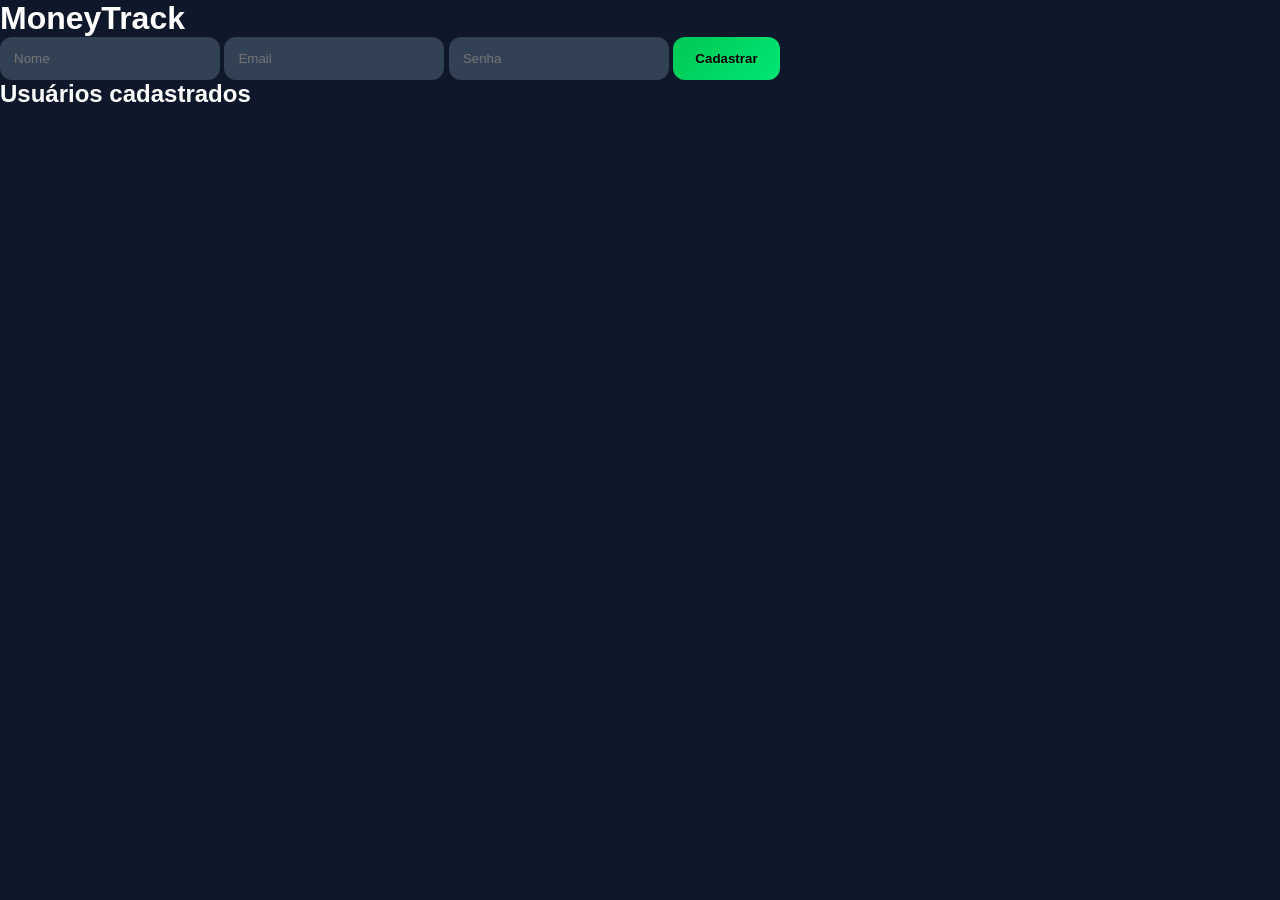
<file: index.html>
<!DOCTYPE html>
<html lang="pt-BR">
<head>
    <meta charset="UTF-8">
    <title>MoneyTrack</title>
    <link rel="stylesheet" href="style.css">
</head>
<body>

    <h1>MoneyTrack</h1>

    <input type="text" id="nome" placeholder="Nome">
    <input type="email" id="email" placeholder="Email">
    <input type="password" id="senha" placeholder="Senha">

    <button onclick="cadastrarUsuario()">
        Cadastrar
    </button>

    <h2>Usuários cadastrados</h2>

<div id="listaUsuarios"></div>

    <script src="script.js"></script>

</body>
</html>
</file>
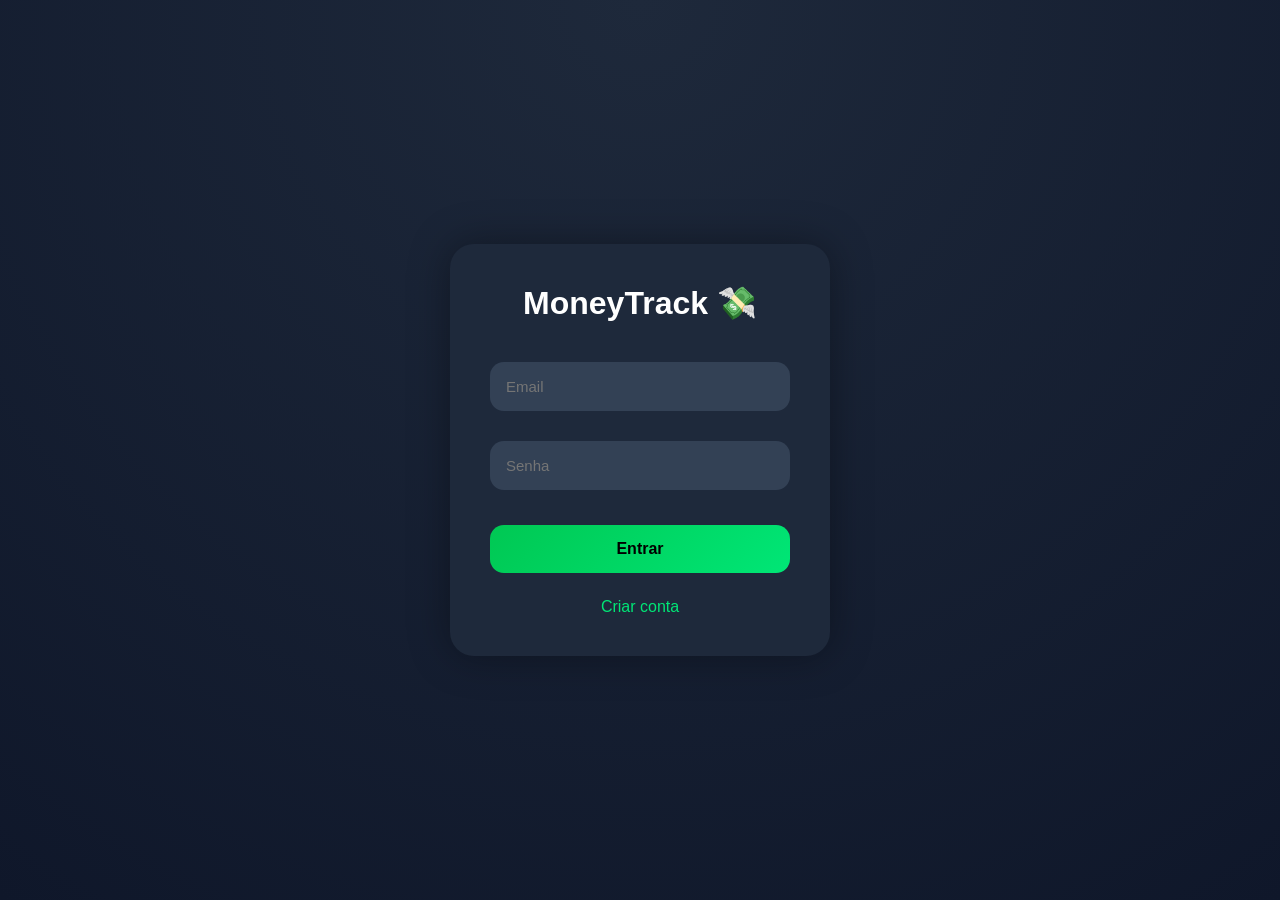
<file: login.html>
<!DOCTYPE html>
<html lang="pt-BR">
<head>
    <meta charset="UTF-8">
    <meta name="viewport" content="width=device-width, initial-scale=1.0">
    <title>MoneyTrack Login</title>
    <link rel="stylesheet" href="style.css">
</head>

<body class="login">

    <div class="login-container">

        <div id="loginBox">
            <h1>MoneyTrack 💸</h1>

            <input type="email" id="email" placeholder="Email">
            <input type="password" id="senha" placeholder="Senha">

            <button onclick="fazerLogin()">Entrar</button>

            <p onclick="mostrarCadastro()" class="trocar">
                Criar conta
            </p>
        </div>

        <div id="cadastroBox">
            <h1>Criar Conta 💸</h1>

            <input type="text" id="nomeCadastro" placeholder="Nome">
            <input type="email" id="emailCadastro" placeholder="Email">
            <input type="password" id="senhaCadastro" placeholder="Senha">

            <button onclick="cadastrarNovoUsuario()">
                Cadastrar
            </button>

            <p onclick="mostrarLogin()" class="trocar">
                Já tenho conta
            </p>
        </div>

    </div>

    <div id="popup"></div>

    <script src="script.js"></script>

</body>
</html>
</file>
<file: style.css>
*{

    margin: 0;
    padding: 0;
    box-sizing: border-box;

}

body{

    background: #0f172a;
    color: white;
    font-family: Arial, sans-serif;

}

/* LAYOUT */

.layout{

    display: flex;

}

/* SIDEBAR */

.sidebar{

    width: 220px;
    height: 100vh;

    background: #111827;

    border-right:
    1px solid rgba(255,255,255,0.05);

    padding: 30px 20px;

    position: fixed;

    left: 0;
    top: 0;

    display: flex;
    flex-direction: column;
    justify-content: flex-start;

}

.logo {
    font-size: 24px;
    margin-bottom: 30px;
    font-weight: 800;
    color: #c5f7df;
}

/* PERFIL SIDEBAR */

.perfil-sidebar{

    display: flex;
    align-items: center;

    gap: 15px;

    margin-bottom: 40px;

}

.foto-perfil{

    width: 55px;
    height: 55px;

    border-radius: 50%;

    background: linear-gradient(
        135deg,
        #00c853,
        #00e676
    );

    color: black;

    display: flex;
    align-items: center;
    justify-content: center;

    font-size: 24px;
    font-weight: bold;

}

/* MENU */

.sidebar ul{

    list-style: none;
    margin-top: 30px;

}

.sidebar li{

    padding: 15px;
    border-radius: 12px;

    margin-bottom: 10px;

    cursor: pointer;

    transition: 0.3s;

    color: #d1d5db;

}

.sidebar li:hover{

    background: #1f2937;

    transform: translateX(5px);

    color: white;

}

/* CONTEÚDO */

.conteudo{

    margin-left: 220px;

    width: calc(100% - 220px);

    padding: 35px;

}

/* TOPO */

.topo-dashboard{

    margin-bottom: 35px;

}

.titulo-dashboard{

    font-size: 48px;

    font-weight: bold;

}

.subtitulo{

    color: #9ca3af;

    margin-top: 10px;

    font-size: 18px;

}

/* CARDS */

.cards{

    display: flex;

    gap: 20px;

    flex-wrap: wrap;

}

/* CARD BASE */

.card{

    background: #1e293b;

    padding: 25px;

    border-radius: 20px;

    box-shadow:
    0 0 30px rgba(0,0,0,0.25);

    transition: 0.3s;

}

.card:hover{

    transform: translateY(-5px);

}

/* SALDO */

.saldo-card{

    flex: 1;

    min-width: 350px;

    background: linear-gradient(
        135deg,
        #00c853,
        #00e676
    );

    color: black;

}

.saldo-card h1{

    font-size: 50px;

    margin-top: 10px;

}

/* RECEITA */

.receita-card{

    width: 240px;

    border-left:
    5px solid #00e676;

}

/* DESPESA */

.despesa-card{

    width: 240px;

    border-left:
    5px solid #ff5252;

}

/* SEÇÕES */

.ultimas-transacoes,
.nova-transacao,
.lista-transacoes,
.perfil-container{

    margin-top: 35px;

    background: #1e293b;

    padding: 25px;

    border-radius: 20px;

}

/* TÍTULOS */

.titulo-secao{

    margin-bottom: 20px;

}

/* INPUTS */

.inputs{

    display: flex;

    flex-wrap: wrap;

    gap: 15px;

    margin-top: 20px;

}

input,
select{

    background: #334155;

    border: none;

    color: white;

    padding: 14px;

    border-radius: 12px;

    min-width: 220px;

    outline: none;

}

/* BOTÕES */

button{

    background: linear-gradient(
        135deg,
        #00c853,
        #00e676
    );

    color: black;

    border: none;

    padding: 14px 22px;

    border-radius: 12px;

    font-weight: bold;

    cursor: pointer;

    transition: 0.3s;

}

button:hover{

    transform: scale(1.05);

}

/* TRANSAÇÃO */

.transacao{

    background: #334155;

    padding: 18px;

    border-radius: 14px;

    margin-top: 15px;

    display: flex;

    justify-content: space-between;

    align-items: center;

    transition: 0.3s;

}

.transacao:hover{

    background: #475569;

}

/* TEXTOS */

.receita-texto{

    color: #00e676;

    font-weight: bold;

}

.despesa-texto{

    color: #ff5252;

    font-weight: bold;

}

/* PERFIL */

.perfil-topo{

    display: flex;

    align-items: center;

    gap: 25px;

}

.foto-grande{

    width: 90px;
    height: 90px;

    border-radius: 50%;

    background: linear-gradient(
        135deg,
        #00c853,
        #00e676
    );

    color: black;

    display: flex;
    align-items: center;
    justify-content: center;

    font-size: 42px;

}



/* LOGIN */



#cadastroBox{

    display: none;

}

.trocar{

    margin-top: 20px;

    text-align: center;

    color: #00e676;

    cursor: pointer;

}
/* LOGIN */

.login-container{

    width: 380px;

    margin: 80px auto;

    background: #1e293b;

    padding: 40px;

    border-radius: 24px;

    box-shadow:
    0 0 40px rgba(0,0,0,0.35);

}

.login-container h1,
.login-container h2{

    margin-bottom: 25px;

    text-align: center;

}

/* INPUTS LOGIN */

.login-container input{

    width: 100%;

    margin-top: 15px;

    margin-bottom: 15px;

    padding: 15px;

    background: #334155;

    border: 1px solid transparent;

    border-radius: 14px;

    color: white;

    font-size: 15px;

    transition: 0.3s;

}

.login-container input:focus{

    border-color: #00e676;

    box-shadow:
    0 0 10px rgba(0,230,118,0.3);

}

/* BOTÃO LOGIN */

.login-container button{

    width: 100%;

    margin-top: 20px;

    padding: 15px;

    font-size: 16px;

    border-radius: 14px;

}

/* TEXTO TROCAR */

.trocar{

    margin-top: 25px;

    text-align: center;

    color: #00e676;

    cursor: pointer;

    transition: 0.3s;

}

.trocar:hover{

    opacity: 0.8;

}
/* POPUP */

#popup{

    position: fixed;

    top: 30px;

    right: 30px;

    background: #00e676;

    color: black;

    padding: 18px 25px;

    border-radius: 14px;

    font-weight: bold;

    box-shadow:
    0 0 20px rgba(0,0,0,0.3);

    opacity: 0;

    transform: translateY(-20px);

    transition: 0.4s;

    z-index: 999;

}

#popup.mostrar{

    opacity: 1;

    transform: translateY(0);

}
/* MODAL */

.modal-conteudo{

    background: #1f2937;

    padding: 30px;

    border-radius: 20px;

    width: 400px;

}

.modal-conteudo h2{

    margin-bottom: 20px;

}

.botoes-modal{

    display: flex;

    gap: 10px;

    margin-top: 20px;

}
.botao-editar{

    margin-top: 40px;

    display: inline-block;

}
.grafico-area{

    margin-top: 35px;

    background: #1e293b;

    padding: 25px;

    border-radius: 20px;

    height: 350px;

}
/* MODAL */

.modal{

    position: fixed;

    top: 0;
    left: 0;

    width: 100%;
    height: 100%;

    background: rgba(0,0,0,0.7);

    display: none;

    justify-content: center;
    align-items: center;

    z-index: 999;

}

.modal-conteudo{

    background: #1f2937;

    padding: 30px;

    border-radius: 18px;

    width: 400px;

    display: flex;

    flex-direction: column;

    gap: 15px;

}

.modal-botoes{

    display: flex;

    gap: 10px;

    margin-top: 10px;

}

.botao-cancelar{

    background: #ff5252;

    color: white;

}
.lista-metas{

    display: flex;

    flex-wrap: wrap;

    gap: 20px;

    margin-top: 25px;

}

.card-meta{

    background: #1e1e1e;

    border-radius: 18px;

    padding: 20px;

    width: 280px;

    box-shadow: 0 0 20px rgba(0,0,0,0.3);

    border: 1px solid #2d2d2d;

}

.card-meta h2{

    color: white;

    margin-bottom: 10px;

}

.card-meta p{

    color: #00e676;

    font-size: 22px;

    font-weight: bold;

    margin-bottom: 10px;

}

.card-meta small{

    color: #aaa;

}

.botoes-meta{

    display: flex;

    gap: 10px;

    margin-top: 20px;

}

.botoes-meta button{

    flex: 1;

    border: none;

    padding: 10px;

    border-radius: 10px;

    cursor: pointer;

    font-weight: bold;

}

.botao-editar-meta{

    background: #2196f3;

    color: white;

}

.botao-excluir-meta{

    background: #ff5252;

    color: white;

}
.filtros {
    display: flex;
    gap: 10px;
    margin-bottom: 15px;
}

.filtros select,
.filtros input {
    padding: 8px;
}
body.login {
    background: radial-gradient(circle at top, #1e293b, #0f172a);
}
.login-container {
    animation: aparecer 0.6s ease;
}

@keyframes aparecer {
    from {
        opacity: 0;
        transform: translateY(20px);
    }
    to {
        opacity: 1;
        transform: translateY(0);
    }
}
body.login .layout,
body.login .sidebar,
body.login .conteudo {
    display: none !important;
}
body.login {
    height: 100vh;
    display: flex;
    justify-content: center;
    align-items: center;
}
</file>
